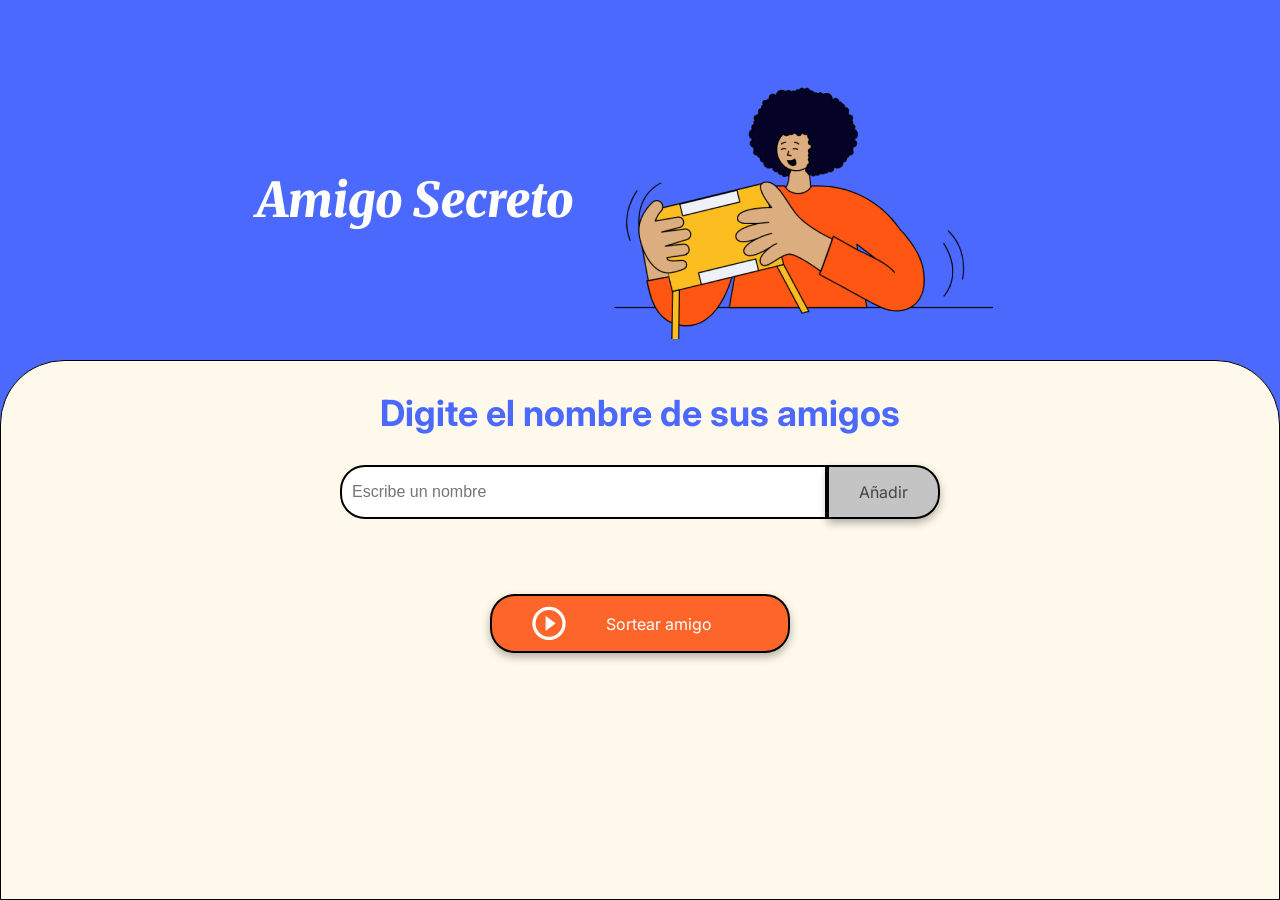
<file: amigoSecreto/index.html>
<!DOCTYPE html>
<html lang="es">
<head>
    <meta charset="UTF-8">
    <meta name="viewport" content="width=device-width, initial-scale=1.0">
    <link rel="stylesheet" href="style.css">
    <link rel="preconnect" href="https://fonts.googleapis.com">
    <link rel="preconnect" href="https://fonts.gstatic.com" crossorigin>
    <link href="https://fonts.googleapis.com/css2?family=Inter:wght@100;400;700;900&family=Merriweather:ital,wght@0,300;0,400;0,700;0,900;1,300;1,400;1,700;1,900&display=swap" rel="stylesheet">
    <title>Amigo Secreto</title>
</head>

<body>
    <main class="main-content">
        <header class="header-banner">
            <h1 class="main-title">Amigo Secreto</h1>
            <img src="assets/amigo-secreto.png" alt="Imagen representativa de amigo secreto">
        </header>
        
        <section class="input-section">
            <h2 class="section-title">Digite el nombre de sus amigos</h2>
            <div class="input-wrapper">
                <input type="text" id="amigo" class="input-name" placeholder="Escribe un nombre">
                <button class="button-add" onclick="agregarAmigo()">Añadir</button>
            </div>
           
            <ul id="listaAmigos" class="name-list" aria-labelledby="listaAmigos"   role="list" ></ul>
            <ul id="resultado" class="result-list" aria-live="polite"></ul>

            <div class="button-container">
                <button class="button-draw" onclick="sortearAmigo()" aria-label="Sortear amigo secreto">
                    <img src="assets/play_circle_outline.png" alt="Ícono para sortear">
                    Sortear amigo
                </button>
            </div>
        </section>
    </main>

    <script src="app.js" defer></script>
</body>
</html>
</file>
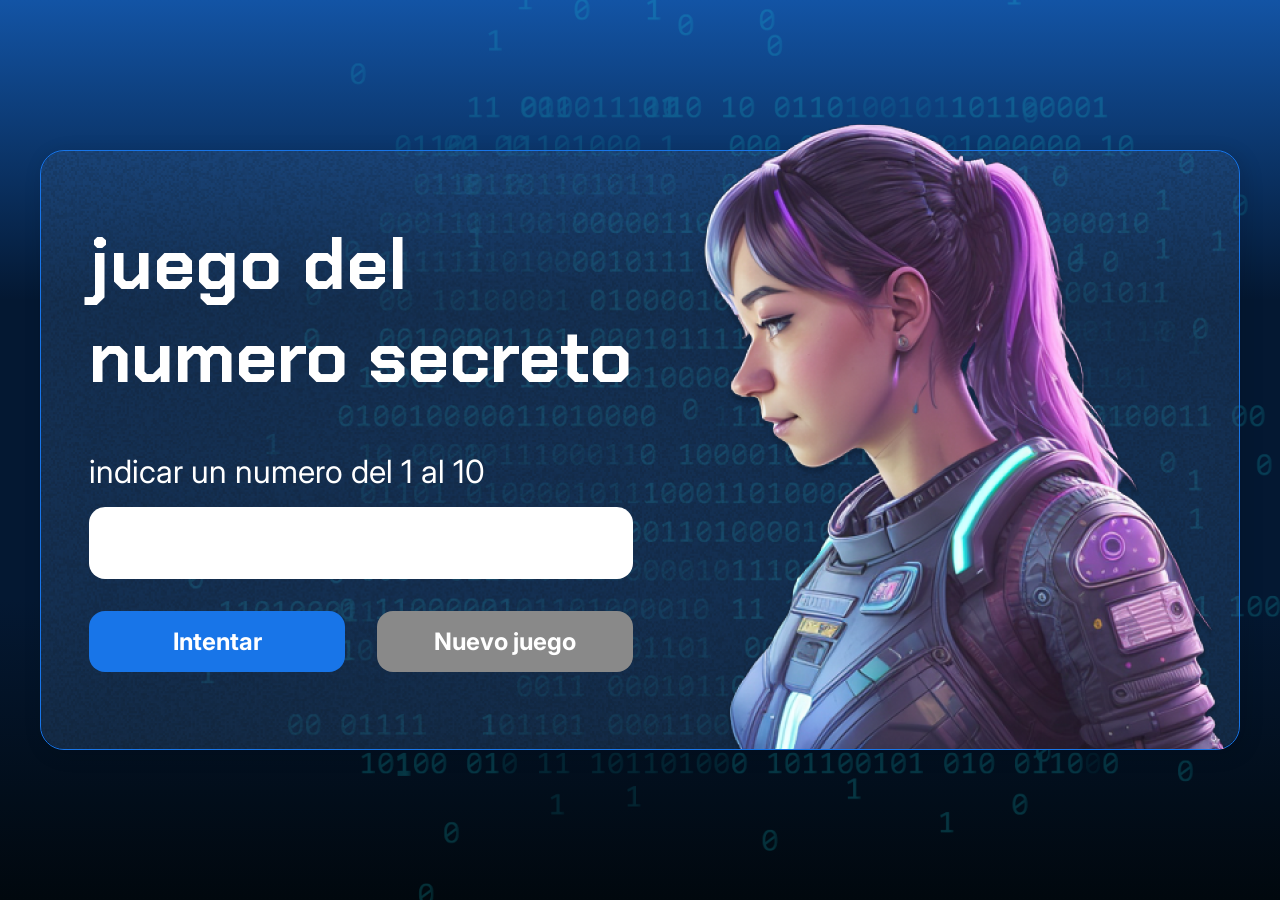
<file: DOS/index.html>
<!DOCTYPE html>
<html lang="pt-br">

<head>
    <meta charset="UTF-8">
    <meta name="viewport" content="width=device-width, initial-scale=1.0">
    <link rel="preconnect" href="https://fonts.googleapis.com">
    <link rel="preconnect" href="https://fonts.gstatic.com" crossorigin>
    <link href="https://fonts.googleapis.com/css2?family=Chakra+Petch:wght@700&family=Inter:wght@400;700&display=swap"
        rel="stylesheet">
    <link rel="stylesheet" href="style.css">
    <title>JS Game</title>
</head>

<body>

    <div class="container">
        <div class="container__contenido">
            <div class="container__informaciones">
                <div class="container__texto">
                    <h1></h1>
                    <p class="texto__parrafo"></p>
                </div>
                <input type="number" id="valorUsuario" min="1" max="10" class="container__input">
                <div class="chute container__botones">
                    <button onclick="verificarIntento();" class="container__boton">Intentar</button>
                    <button onclick="reiniciarJuego()" class="container__boton" id="reiniciar" disabled>Nuevo juego</button>
                </div>
            </div>
            <img src="./img/ia.png" alt="Una persona mirando a la izquierda" class="container__imagen-persona" />
        </div>
    </div>




    <script src="app.js" defer></script>
</body>

</html>
</file>
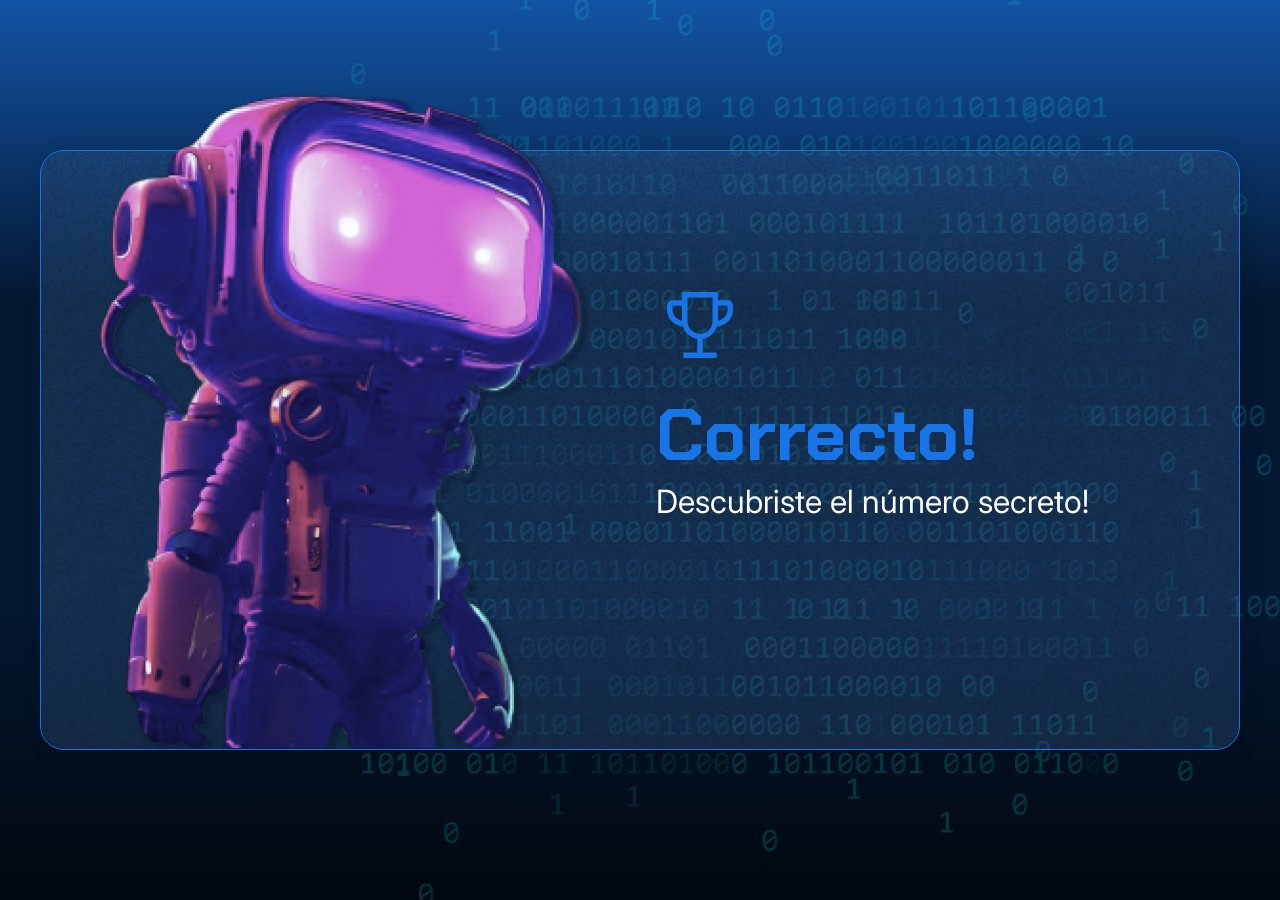
<file: UNO/index.html>
<!DOCTYPE html>
<html lang="en">

<head>
    <meta charset="UTF-8">
    <meta name="viewport" content="width=device-width, initial-scale=1.0">
    <link rel="preconnect" href="https://fonts.googleapis.com">
    <link rel="preconnect" href="https://fonts.gstatic.com" crossorigin>
    <link href="https://fonts.googleapis.com/css2?family=Chakra+Petch:wght@700&family=Inter:wght@400;700&display=swap" rel="stylesheet">
    <link rel="stylesheet" href="style.css">
    <title>JS Game</title>
</head>
<body>
    <div class="container">
        <div class="container__contenido">
            <img src="./img/robot.png" alt="Robot" class="container__imagen-robot" />
            <div class="container__informaciones">
                <img src="./img/trophy.png" alt="Icono de trofeo" />
                 <div class="container__texto">
                    <h1><span class="container__texto-azul">Correcto!</span></h1>
                    <h2>Descubriste el número secreto!</h2>
                </div>
            </div>
        </div>
    </div>

    <script src="app.js"></script>
</body>
</html>
</file>
<file: amigoSecreto/style.css>
:root {
    --color-primary: #4B69FD;
    --color-secondary: #FFF9EB;
    --color-tertiary: #C4C4C4;
    --color-button: #fe652b;
    --color-button-hover: #e55720;
    --color-text: #444444;
    --color-white: #FFFFFF;
}

/* Estilos generales */
* {
    margin: 0;
    padding: 0;
    box-sizing: border-box;
}

body {
    height: 100vh;
    background-color: var(--color-primary);
    display: flex;
    justify-content: center;
    align-items: center;
}

.main-content {
    display: flex;
    flex-direction: column;
    height: 100%;
    width: 100%;
}

/* Banner */
.header-banner {
    flex: 40%;
    display: flex;
    justify-content: center;
    align-items: center;
    padding: 40px 0 0;
}

/* Sección de entrada */
.input-section {
    flex: 60%;
    background-color: var(--color-secondary);
    border: 1px solid #000;
    border-radius: 64px 64px 0 0;
    display: flex;
    flex-direction: column;
    align-items: center;
    padding: 20px;
    width: 100%;
}

/* Títulos */
.main-title {
    font-size: 48px;
    font-family: "Merriweather", serif;
    font-weight: 900;
    font-style: italic;
    color: var(--color-white);
}

.section-title {
    font-family: "Inter", serif;
    font-size: 36px;
    font-weight: 700;
    color: var(--color-primary);
    margin: 10px 0;
    text-align: center;
}

/* Contenedores de entrada y botón */
.input-wrapper {
    display: flex;
    justify-content: center;
    width: 100%;
    max-width: 600px;
    margin-top: 20px;
}

.input-name {
    width: 100%;
    padding: 10px;
    border: 2px solid #000;
    border-radius: 25px 0 0 25px;
    font-size: 16px;
}

.button-container {
    width: 300px;
    justify-content: center;
}

/* Estilos de entrada de texto */
.input-title {
    flex: 1;
    padding: 10px 15px;
    font-size: 16px;
    border: 2px solid #333;
    border-right: none;
    border-radius: 25px 0 0 25px;
    font-family: "Merriweather", serif;
    box-shadow: 0 4px 8px rgba(0, 0, 0, 0.3);
}

/* Estilos de botón */
button {
    padding: 15px 30px;
    font-family: "Inter", sans-serif;
    font-size: 16px;
    border: 2px solid #000;
    border-radius: 25px;
    box-shadow: 0 4px 8px rgba(0, 0, 0, 0.3);
    cursor: pointer;
}

.button-add {
    background-color: var(--color-tertiary);
    color: var(--color-text);
    border-radius: 0 25px 25px 0;
}

.button-add:hover {
    background-color: #a1a1a1;
}

/* Listas */
ul {
    list-style-type: none;
    color: var(--color-text);
    font-family: "Inter", sans-serif;
    font-size: 18px;
    margin: 20px 0;
}

.result-list {
    margin-top: 15px;
    color: #05DF05;
    font-size: 22px;
    font-weight: bold;
    text-align: center;
}

/* Botón de sortear título */
.button-draw {
    display: flex;
    align-items: center;
    width: 100%;
    padding: 10px 40px;
    color: var(--color-white);
    background-color: var(--color-button);
    font-size: 16px;
}

.button-draw img {
    margin-right: 40px;
}

.button-draw:hover {
    background-color: var(--color-button-hover);
}
</file>
<file: DOS/style.css>
* {
    box-sizing: border-box;
    margin: 0;
    padding: 0;
    color: white;
}

body {
    background: linear-gradient(#1354A5 0%, #041832 33.33%, #041832 66.67%, #01080E 100%);
    height: 100vh;
    display: flex;
    align-items: center;
    justify-content: center;
}


body::before {
    background-image: url("img/code.png");
    background-repeat: no-repeat;
    background-position: right;
    content: "";
    display: block;
    position: absolute;
    width: 100%;
    height: 100%;
    opacity: 0.4;
}

.container {
    width: 1200px;
    height: 600px;
    display: flex;
    align-items: center;
    justify-content: space-between;
    border-radius: 24px;
    border: 1px solid #1875E8;
    box-shadow: 4px 4px 20px 0px rgba(1, 8, 14, 0.15);
    background-image: url("img/Ruido.png");
    background-size: 100% 100%;
    position: relative;
}


.container__contenido {
    display: flex;
    align-items: center;
    position: absolute;
    bottom: 0;
}

.container__informaciones {
    flex: 1;
    padding: 3rem;
}

.container__boton {
    border-radius: 16px;
    background: #1875E8;
    padding: 16px 24px;
    width: 100%;
    font-size: 24px;
    font-weight: 700;
    border: none;
    margin-top: 2rem;
}

.container__boton:disabled {
    background: #898989;
}

.container__texto {
    margin: 16px 0 16px 0;
}

.container__texto-azul {
    color: #1875E8;
}

.container__input {
    width: 100%;
    height: 72px;
    border-radius: 16px;
    background-color: #FFF;
    border: none;
    color: #1875E8;
    padding: 2rem;
    font-size: 24px;
    font-weight: 700;
    font-family: 'Inter', sans-serif;
}

.container__botones {
    display: flex;
    gap: 2em;
}

h1 {
    font-family: 'Chakra Petch', sans-serif;
    font-size: 72px;
    padding-bottom: 3rem;
}

p,
button {
    font-family: 'Inter', sans-serif;
}

.texto__parrafo {
    font-size: 32px;
    font-weight: 400;
}
</file>
<file: UNO/style.css>
* {
    box-sizing: border-box;
    margin: 0;
    padding: 0;
    color: white;
}

body {
    background: linear-gradient(#1354A5 0%, #041832 33.33%, #041832 66.67%, #01080E 100%);
    height: 100vh;
    display: flex;
    align-items: center;
    justify-content: center;
}


body::before {
    background-image: url("img/code.png");
    background-repeat: no-repeat;
    background-position: right;
    content: "";
    display: block;
    position: absolute;
    width: 100%;
    height: 100%;
    opacity: 0.4;
}

.container {
    width: 1200px;
    height: 600px;
    display: flex;
    align-items: center;
    justify-content: space-between;
    border-radius: 24px;
    border: 1px solid #1875E8;
    box-shadow: 4px 4px 20px 0px rgba(1, 8, 14, 0.15);
    background-image: url("img/Ruido.png");
    background-size: 100% 100%;
    position: relative;
}

.container__contenido {
    display: flex;
    align-items: center;
    position: absolute;
    bottom: 0;
}

.container__informaciones {
    flex: 1;
    padding: 20px;
}

.container__boton {
    border-radius: 16px;
    background: #1875E8;
    padding: 16px 24px;
    width: 100%;
    font-size: 24px;
    font-weight: 700;
    border: none;
    margin-top: 16px;
}

.container__texto {
    margin: 16px 0 16px 0;
}

.container__texto-azul {
    color: #1875E8;
}

h1 {
    font-family: 'Chakra Petch', sans-serif;
    font-size: 72px;
}

h2,
p,
button {
    font-family: 'Inter', sans-serif;
}

h2 {
    font-size: 32px;
    font-weight: 400;
}
</file>
